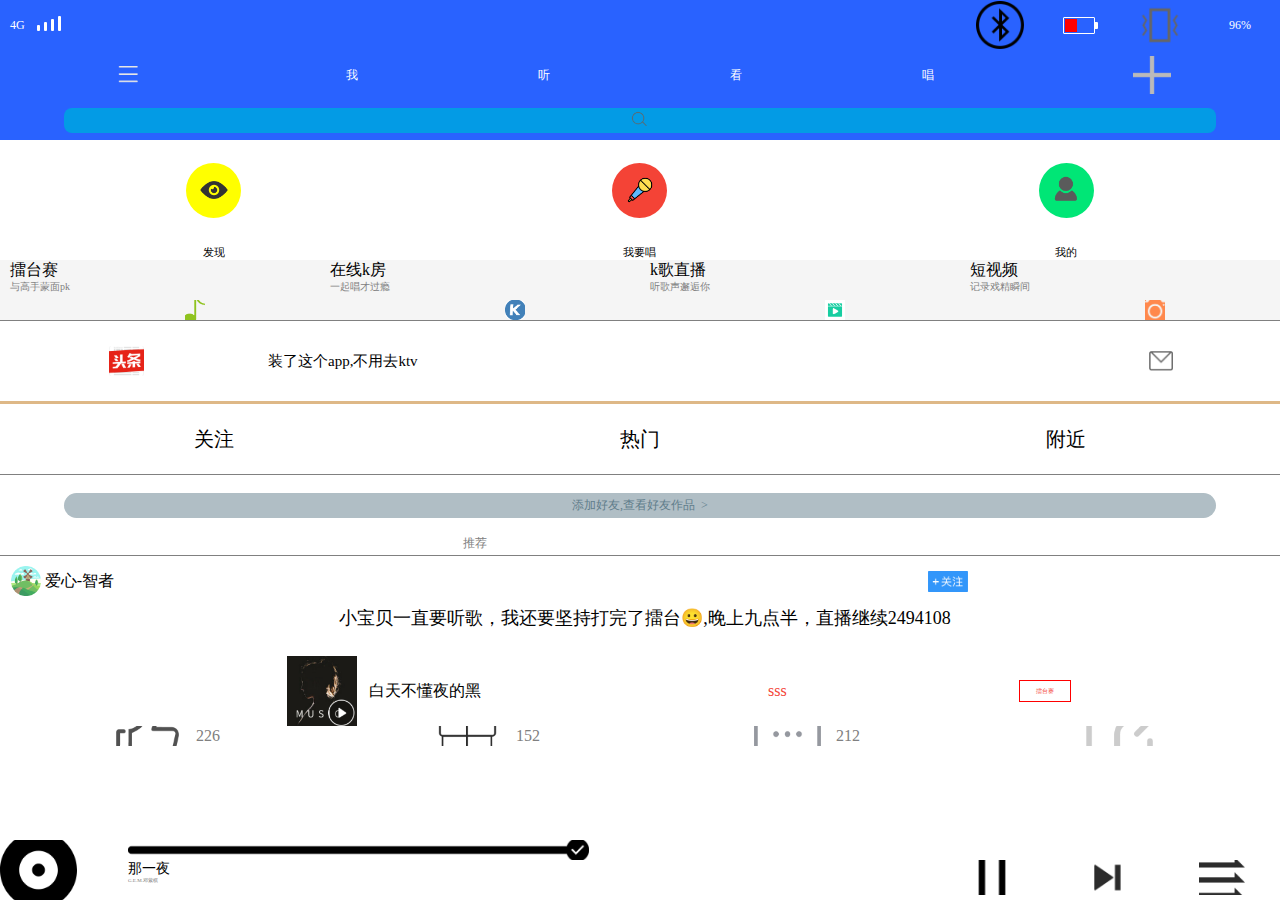
<file: kuwoxinyue/page/chang.html>
<!DOCTYPE html>
<html lang="en">
<head>
    <meta charset="UTF-8">
    <title>Title</title>
    <meta name="viewport" content="width=device-width, initial-scale=1.0, maximum-scale=1.0, user-scalable=0">
    <link href="../css/common.css" rel="stylesheet">
    <link href="../css/container.css" rel="stylesheet">
    <link href="../css/tittle.css" rel="stylesheet">
    <link href="../css/dynamic4.css" rel="stylesheet">
    <link href="../css/sou.css" rel="stylesheet">
    <link href="../css/bo.css" rel="stylesheet">
    <link href="../css/signal.css" rel="stylesheet">

</head>
<body>
<div id="container">
    <div id="signal">
        <div id="signal_left" class="">
            <div id="yi" class="">4G</div>
            <div id="signal_area" class="">
                <div ></div>
                <div ></div>
                <div ></div>
                <div ></div>
            </div>

        </div>
        <div id="signal_center"></div>
        <div id="signal_right" class="">
            <div  id="lan" class=""></div>
            <div id="dian" class="">
                <div id="battery_body">
                    <div id="battery_core"></div>
                </div>
                <div id="battery_header"></div>

            </div>
            <div id="mo" class=""></div>
            <div id="xin" class="">96%</div>

        </div>

    </div>
    <div id="tittle">
        <div id="rank1" class="">
            <div class="tu1"style="background-image: url(../img/auto/cai.png)"></div>
        </div>
        <div id="wo" class=""><a href="index.html"> 我</a></div>
        <div id="ting" class=""><a href="ting.html"> 听</a></div>
        <div id="kan" class=""><a href="kan.html"> 看</a></div>
        <div id="chang" class=""><a href="chang.html"> 唱</a></div>
        <div id="rank6" class="tu4"style="background-image: url(../img/auto/jia.png)">
        </div>
    </div>
    <div id="sou">
        <div id="kong" class="">
            <div id="fang">
                <div class="tu2" style="background-image: url(../img/auto/k.png)"></div>
            </div>

        </div>
    </div>
    <div id="dynamic4">
       <div id="list1" class=" center">
           <div class=" list1_1">
               <div class=" list1_tu list_tu2" style="background-image: url(../img/auto/yan.png)"></div>
           </div>
           <div class=" list1_1  ">
               <div class=" list1_tu1 list_tu2" style="background-image: url(../img/auto/hua.png)"></div>
           </div>
           <div class=" list1_1">
               <div class=" list2_tu1 list_tu2" style="background-image: url(../img/a2/y.png)"></div>
           </div>

       </div>
        <div id="list2" class=" center">
            <div class=" list2_1 zi">发现</div>
            <div class=" list2_1 zi">我要唱</div>
            <div class=" list2_1 zi">我的</div>
        </div>
        <div id="list3" class=" center" style="background-color: #F5F5F5">
            <div class=" list3_1">擂台赛</div>
            <div class=" list3_1">在线k房</div>
            <div class=" list3_1">k歌直播</div>
            <div class=" list3_1">短视频</div>
        </div>
        <div id="list4" class=" center " style="background-color: #F5F5F5">
            <div class=" list4_1 ">与高手蒙面pk</div>
            <div class=" list4_1 ">一起唱才过瘾</div>
            <div class=" list4_1 ">听歌声邂逅你</div>
            <div class=" list4_1 ">记录戏精瞬间</div>
        </div>
        <div id="list5" class="z center" style="background-color: #F5F5F5">
            <div class=" list5_1">
                <div class=" list5_tu" style="background-image: url(../img/a2/yin.png)"></div>
            </div>
            <div class=" list5_1">
                <div class=" list5_tu" style="background-image: url(../img/a2/ku.png)"></div>
            </div>
            <div class=" list5_1">
                <div class=" list5_tu" style="background-image: url(../img/a2/shi.png)"></div>
            </div>
            <div class=" list5_1">
                <div class=" list5_tu" style="background-image: url(../img/a2/z.png)"></div>
            </div>
        </div>
        <div id="list6" class="y center">
           <div class=" list6_1">
               <div class=" list6_tu" style="background-image: url(../img/a2/jin.png)"></div>
           </div>
            <div class=" list6_2 zi3">装了这个app,不用去ktv</div>
            <div class=" list6_3">
                <div class=" list6_3tu" style="background-image: url(../img/a2/jian.png)"></div>
            </div>
        </div>
        <div id="list7" class="z center">
            <div class=" list7_1">关注</div>
            <div class=" list7_1">热门</div>
            <div class=" list7_1">附近</div>
        </div>
        <div id="list8" class=" center">
         <div  class=" list8_1 zi8 " >添加好友,查看好友作品 &nbsp></div>
        </div>
        <div id="list9" class="z center zi9">推荐</div>
        <div id="list10" class=" center">
            <div  class=" list10_1">
                <div  class=" list10_tu" style="background-image: url(../img/a2/xiang.png)" ></div>
            &nbsp爱心-智者</div>
            <div  class=" list10_1"></div>
            <div class=" list10_1">
            <div class=" list10_tu1" style="background-image: url(../img/a2/gaun.png)"></div>
            </div>
        </div>
        <div id="list11" class=" center zi11">小宝贝一直要听歌，我还要坚持打完了擂台😀,晚上九点半，直播继续2494108</div>
        <div id="list12" class=" center">
            <div class=" list12_1" >
                <div class=" list12_tu "style="background-image: url(../img/auto/20190118160140.png)"></div>
            &nbsp &nbsp白天不懂夜的黑</div>
            <div class=" list12_2 " >sss</div>
            <div class=" list12_3 " >
                <div class="border list12_3tu zi12 ">擂台赛</div>
            </div>
        </div>
        <div id="list13" class=" center">
            <div class=" list13_1 zi13">
                <div   class=" list13_tu " style="background-image: url(../img/a2/dian.png)"></div>
            226</div>
            <div class=" list13_1 zi13">
                <div   class=" list13_tu " style="background-image: url(../img/a2/li.png)"></div>
            152</div>
            <div class=" list13_1 zi13">
                <div   class=" list13_tu " style="background-image: url(../img/a2/xi.png)"></div>
            212</div>
            <div class=" list13_1 zi13">
                <div   class=" list13_tu " style="background-image: url(../img/a2/zhuan.png)"></div>
            </div>
        </div>
    </div>
    <div id="bo">
        <div  class=" bo_left ">
            <div class="gun">
                <div class="gun1"style="background-image: url(../img/auto/zhuan.png)"></div>
            </div>
        </div>
        <div class=" bo_right">
            <div class=" bo_top">
                <div class=" jin">
                    <div class=" jin_1"style="background-image: url(../img/auto/jin.png)"></div>
                </div>
            </div>
            <div class=" bo_di">
                <div class="bo_di1">
                    <div class="bo_di1_1">那一夜</div>
                    <div class="bo_di1_2">G.E.M.邓紫棋</div>
                </div>
                <div class="bo_di2 ">
                    <div class="bo_di2_1 ">
                        <div class="bo_di2_2 " style="background-image: url(../img/auto/bo.png)"></div>
                    </div>
                </div>
                <div class="bo_di3">
                    <div class="bo_di2_1 ">
                        <div class="bo_di2_2 " style="background-image: url(../img/auto/xiayi.png)"></div>
                    </div>
                </div>
                <div class="bo_di4 >
                div class="bo_di2_1  ">
                <div class="bo_di2_2 " style="background-image: url(../img/auto/shun1.png)"></div>
            </div>
        </div>
    </div>

</div>

</body>
</html>
</file>
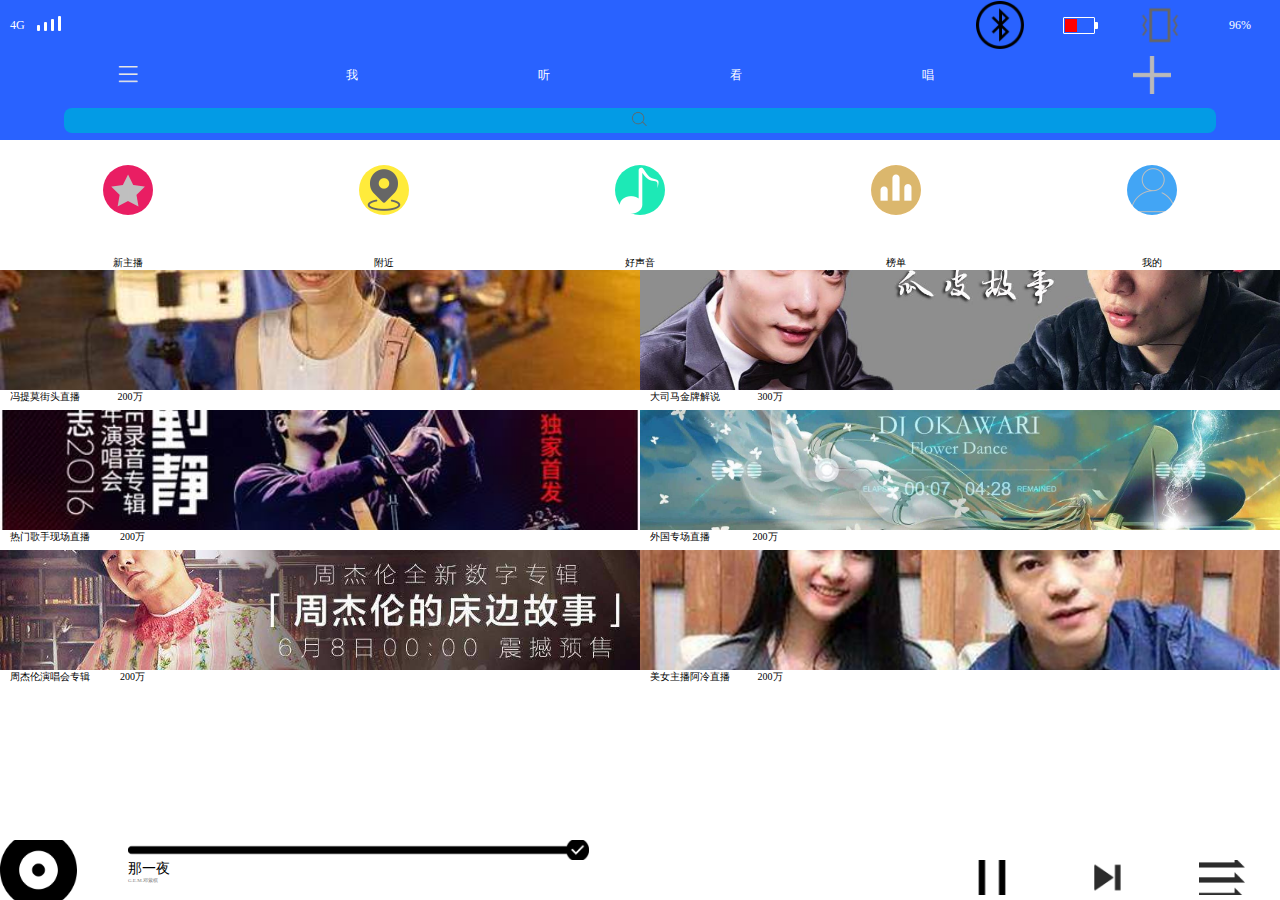
<file: kuwoxinyue/page/kan.html>
<!DOCTYPE html>
<html lang="en">
<head>
    <meta charset="UTF-8">
    <title>Title</title>
    <meta name="viewport" content="width=device-width, initial-scale=1.0, maximum-scale=1.0, user-scalable=0">
    <link href="../css/common.css" rel="stylesheet">
    <link href="../css/container.css" rel="stylesheet">
    <link href="../css/tittle.css" rel="stylesheet">
    <link href="../css/dynamic3.css" rel="stylesheet">
    <link href="../css/sou.css" rel="stylesheet">
    <link href="../css/bo.css" rel="stylesheet">
    <link href="../css/signal.css" rel="stylesheet">

</head>
<body>
<div id="container">
    <div id="signal">
        <div id="signal_left" class="">
            <div id="yi" class="">4G</div>
            <div id="signal_area" class="">
                <div ></div>
                <div ></div>
                <div ></div>
                <div ></div>
            </div>

        </div>
        <div id="signal_center"></div>
        <div id="signal_right" class="">
            <div  id="lan" class=""></div>
            <div id="dian" class="">
                <div id="battery_body">
                    <div id="battery_core"></div>
                </div>
                <div id="battery_header"></div>

            </div>
            <div id="mo" class=""></div>
            <div id="xin" class="">96%</div>

        </div>

    </div>
    <div id="tittle">
        <div id="rank1" class="">
            <div class="tu1"style="background-image: url(../img/auto/cai.png)"></div>
        </div>
        <div id="wo" class=""><a href="index.html"> 我</a></div>
        <div id="ting" class=""><a href="ting.html"> 听</a></div>
        <div id="kan" class=""><a href="kan.html"> 看</a></div>
        <div id="chang" class=""><a href="chang.html"> 唱</a></div>
        <div id="rank6" class="tu4"style="background-image: url(../img/auto/jia.png)">
        </div>
    </div>
    <div id="sou">
        <div id="kong" class="">
            <div id="fang">
                <div class="tu2" style="background-image: url(../img/auto/k.png)"></div>
            </div>

        </div>
    </div>
    <div id="dynamic3">
        <div  id="list1" class=" center">
            <div class=" list1_1 ">
                <div class=" list1_2  list1_3 "  style="background-image: url(../img/auto/xingxing.png)"></div>
            </div>
            <div class=" list1_1   ">
                <div class=" list1_4  list1_3 " style="background-image: url(../img/auto/fujin.png)"></div>
            </div>
            <div class=" list1_1">
                <div class=" list1_5  list1_3 " style="background-image: url(../img/auto/yifu1.png)"></div>
            </div>
            <div class=" list1_1 ">
                <div class=" list1_6  list1_3 " style="background-image: url(../img/auto/bang.png)"></div>
            </div>
            <div class=" list1_1 ">
                <div class=" list1_7  list1_3 " style="background-image: url(../img/auto/wode.png)"></div>
            </div>
        </div>
        <div  id="list2" class=" center">
            <div class=" list2_1 zi">新主播</div>
            <div class=" list2_1 zi">附近</div>
            <div class=" list2_1 zi">好声音</div>
            <div class="r list2_1 zi">榜单</div>
            <div class=" list2_1 zi">我的</div>
        </div>
        <div  id="list3" class=" center">
            <div class="list3_1  "  style="background-image: url(../img/auto/16.jpg)"></div>
            <div class="list3_1 " style="background-image: url(../img/auto/18.jpg)" ></div>
        </div>
        <div  id="list4" class="  center ">
            <div class=" list4_4  ">冯提莫街头直播&nbsp&nbsp&nbsp&nbsp&nbsp&nbsp&nbsp&nbsp&nbsp&nbsp&nbsp&nbsp&nbsp&nbsp&nbsp200万</div>
            <div class=" list4_4 ">大司马金牌解说&nbsp&nbsp&nbsp&nbsp&nbsp&nbsp&nbsp&nbsp&nbsp&nbsp&nbsp&nbsp&nbsp&nbsp&nbsp300万</div>
        </div>
        <div  id="list5" class="  center">
            <div class=" list3_1  "  style="background-image: url(../img/auto/13.jpg)"></div>
            <div class="list3_1 " style="background-image: url(../img/auto/12.jpg)" ></div>
        </div>
        <div  id="list6" class="  center">
            <div class="list4_4  ">热门歌手现场直播&nbsp&nbsp&nbsp&nbsp&nbsp&nbsp&nbsp&nbsp&nbsp&nbsp&nbsp&nbsp200万</div>
            <div class="list4_4  ">外国专场直播&nbsp&nbsp&nbsp&nbsp&nbsp&nbsp&nbsp&nbsp&nbsp&nbsp&nbsp&nbsp&nbsp&nbsp&nbsp&nbsp&nbsp200万</div>
        </div>
        <div  id="list7" class="  center">
            <div class=" list3_1 "  style="background-image: url(../img/auto/17.jpg)"></div>
            <div class=" list3_1" style="background-image: url(../img/auto/15.jpg)" ></div></div>
        <div  id="list8" class="  center">
            <div class=" list4_4 ">周杰伦演唱会专辑&nbsp&nbsp&nbsp&nbsp&nbsp&nbsp&nbsp&nbsp&nbsp&nbsp&nbsp&nbsp200万</div>
            <div class=" list4_4 ">美女主播阿冷直播&nbsp&nbsp&nbsp&nbsp&nbsp&nbsp&nbsp&nbsp&nbsp&nbsp&nbsp200万</div>
        </div>
    </div>
    <div id="bo">
        <div  class=" bo_left ">
            <div class="gun">
                <div class="gun1"style="background-image: url(../img/auto/zhuan.png)"></div>
            </div>
        </div>
        <div class=" bo_right">
            <div class=" bo_top">
                <div class=" jin">
                    <div class=" jin_1"style="background-image: url(../img/auto/jin.png)"></div>
                </div>
            </div>
            <div class=" bo_di">
                <div class="bo_di1">
                    <div class="bo_di1_1">那一夜</div>
                    <div class="bo_di1_2">G.E.M.邓紫棋</div>
                </div>
                <div class="bo_di2 ">
                    <div class="bo_di2_1 ">
                        <div class="bo_di2_2 " style="background-image: url(../img/auto/bo.png)"></div>
                    </div>
                </div>
                <div class="bo_di3">
                    <div class="bo_di2_1 ">
                        <div class="bo_di2_2 " style="background-image: url(../img/auto/xiayi.png)"></div>
                    </div>
                </div>
                <div class="bo_di4 >
                div class="bo_di2_1  ">
                <div class="bo_di2_2 " style="background-image: url(../img/auto/shun1.png)"></div>
            </div>
        </div>
    </div>

</div>

</body>
</html>
</file>
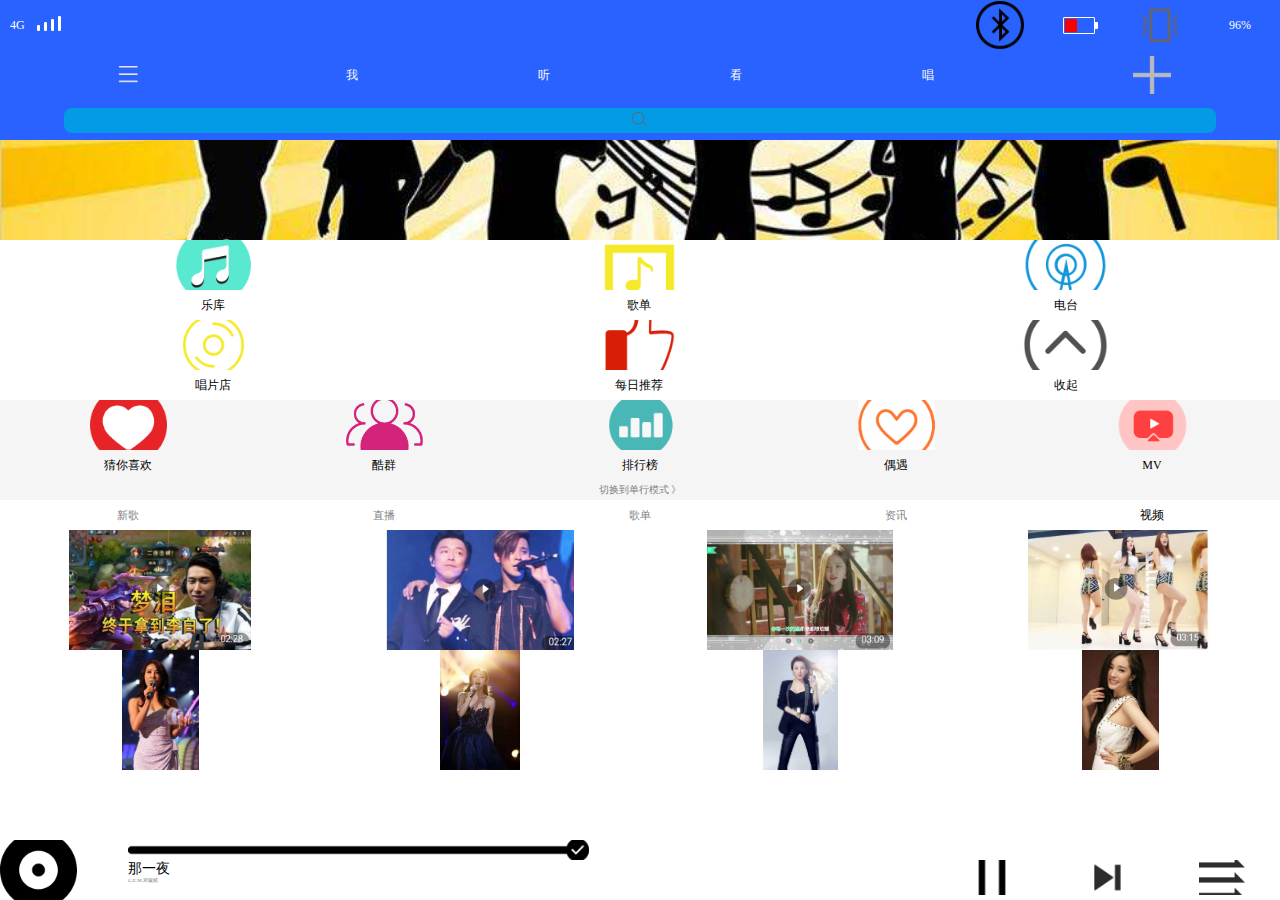
<file: kuwoxinyue/page/ting.html>
<!DOCTYPE html>
<html lang="en">
<head>
    <meta charset="UTF-8">
    <title>Title</title>
    <meta name="viewport" content="width=device-width, initial-scale=1.0, maximum-scale=1.0, user-scalable=0">
    <link href="../css/common.css" rel="stylesheet">
    <link href="../css/container.css" rel="stylesheet">
    <link href="../css/tittle.css" rel="stylesheet">
    <link href="../css/dynamic1.css" rel="stylesheet">
    <link href="../css/sou.css" rel="stylesheet">
    <link href="../css/bo.css" rel="stylesheet">
    <link href="../css/signal.css" rel="stylesheet">

</head>
<body>
<div id="container">
    <div id="signal">
        <div id="signal_left" class="">
            <div id="yi" class="">4G</div>
            <div id="signal_area" class="">
                <div ></div>
                <div ></div>
                <div ></div>
                <div ></div>
            </div>

        </div>
        <div id="signal_center"></div>
        <div id="signal_right" class="">
            <div  id="lan" class=""></div>
            <div id="dian" class="">
                <div id="battery_body">
                    <div id="battery_core"></div>
                </div>
                <div id="battery_header"></div>

            </div>
            <div id="mo" class=""></div>
            <div id="xin" class="">96%</div>

        </div>

    </div>
    <div id="tittle">
        <div id="rank1" class="">
            <div class="tu1"style="background-image: url(../img/auto/cai.png)"></div>
        </div>
        <div id="wo" class=""><a href="index.html"> 我</a></div>
        <div id="ting" class=""><a href="ting.html"> 听</a></div>
        <div id="kan" class=""><a href="kan.html"> 看</a></div>
        <div id="chang" class=""><a href="chang.html"> 唱</a></div>
        <div id="rank6" class="tu4"style="background-image: url(../img/auto/jia.png)">
        </div>
    </div>
    <div id="sou">
        <div id="kong" class="">
            <div id="fang">
                <div class="tu2" style="background-image: url(../img/auto/k.png)"></div>
            </div>

        </div>
    </div>
    <div id="dynamic1">
          <div id="list1" class=" center" >
              <div id="list1_1" class="">
                  <div id="ling" class="list1_2 " style="background-image: url(../img/a2/1.jpg)"></div>
              </div>
          </div>
        <div id="list2" class=" center" >
            <div class="list2_shang ">
                <div class="list2_left ">
                    <div class="list2_left1 ">
                        <div class=" list2_left2" style="background-image: url(../img/auto/yue.png)"></div>
                    </div>
                </div>
                <div class="list2_left ">
                    <div class="list2_left1 ">
                        <div class="list2_left2" style="background-image: url(../img/auto/ge.png)"></div>
                    </div>
                </div>
                <div class="list2_left ">
                    <div class="list2_left1">
                        <div class=" list2_left2" style="background-image: url(../img/auto/dian.png)"></div>
                    </div>
                </div>
            </div>
            <div class="list2_xia ">
                <div class="list2_xia1  ziti">乐库</div>
                <div class="list2_xia1  ziti">歌单</div>
                <div class="list2_xia1 ziti">电台</div>
            </div>
        </div>
        <div id="list2" class=" center" >
            <div class="list2_shang ">
                <div class="list2_left ">
                    <div class="list2_left1">
                        <div class=" list2_left2" style="background-image: url(../img/auto/chang.png)"></div>
                    </div>
                </div>
                <div class="list2_left">
                    <div class="list2_left1">
                        <div class=" list2_left2" style="background-image: url(../img/auto/mei.png)"></div>
                    </div>
                </div>
                <div class="list2_left ">
                    <div class="list2_left1 ">
                        <div class=" list2_left2" style="background-image: url(../img/auto/shou1.png)"></div>
                    </div>
                </div>
            </div>
            <div class="list2_xia">
                <div class="list2_xia1 r ziti">唱片店</div>
                <div class="list2_xia1  ziti">每日推荐</div>
                <div class="list2_xia1  ziti">收起</div>
            </div>
        </div>
        <div id="list4" class="center "style="background-color: #F5F5F5" >
            <div class=" cen1">
                <div class=" cen1_1">
                    <div class=" cen1_2">
                        <div class=" cen1_3" style="background-image: url(../img/auto/caini.png)"></div>
                    </div>
                </div>
                <div class=" cen1_1">
                    <div class=" cen1_2">
                        <div class=" cen1_3" style="background-image: url(../img/auto/ku.png)"></div>
                    </div>
                </div>
                <div class=" cen1_1">
                    <div class=" cen1_2">
                        <div class=" cen1_3" style="background-image: url(../img/auto/pai.png)"></div>
                    </div>
                </div>
                <div class=" cen1_1">
                    <div class=" cen1_2">
                        <div class=" cen1_3" style="background-image: url(../img/auto/ou.png)"></div>
                    </div>
                </div>
                <div class=" cen1_1">
                    <div class=" cen1_2">
                        <div class=" cen1_3" style="background-image: url(../img/auto/mv.png)"></div>
                    </div>
                </div>
            </div>
            <div class=" cen2">
                <div class="cen2_1 ziti">猜你喜欢</div>
                <div class="cen2_1 ziti">酷群</div>
                <div class=" cen2_1 ziti">排行榜</div>
                <div class=" cen2_1 ziti">偶遇</div>
                <div class=" cen2_1 ziti">MV</div>
            </div>
            <div class=" cen3 ziti1">切换到单行模式&nbsp》</div>

        </div>
        <div id="list5" class=" center  " >
            <div class="list5_1  ziti2">新歌</div>
            <div class="list5_1 ziti2">直播</div>
            <div class="list5_1 ziti2">歌单</div>
            <div class="list5_1 ziti2">资讯</div>
            <div class="list5_1  ">视频</div>
        </div>
        <div id="list6" class="center  " >
            <div class=" list6_1">
                <div class=" list6_2">
                    <div class=" list6_3" style="background-image: url(../img/auto/20190117164107.jpg)"></div>
                </div>
            </div>
            <div class=" list6_1">
                <div class=" list6_2">
                    <div class=" list6_3" style="background-image: url(../img/auto/20190117170455.jpg)"></div>
                </div>
            </div>
            <div class=" list6_1">
                <div class=" list6_2">
                    <div class=" list6_3" style="background-image: url(../img/auto/20190117171312.jpg)"></div>
                </div>
            </div>
            <div class=" list6_1">
                <div class=" list6_2">
                    <div class=" list6_3" style="background-image: url(../img/auto/20190117170509.jpg)"></div>
                </div>
            </div>
        </div>
        <div id="list7" class="center  " >
            <div class=" list6_1">
                <div class=" list6_2">
                    <div class=" list6_3" style="background-image: url(../img/a2/cai.jpg)"></div>
                </div>
            </div>
            <div class=" list6_1">
                <div class=" list6_2">
                    <div class=" list6_3" style="background-image: url(../img/a2/liang.jpg)"></div>
                </div>
            </div>
            <div class=" list6_1">
                <div class=" list6_2">
                    <div class=" list6_3" style="background-image: url(../img/a2/xuan.jpg)"></div>
                </div>
            </div>
            <div class=" list6_1">
                <div class=" list6_2">
                    <div class=" list6_3" style="background-image: url(../img/a2/yang.jpg)"></div>
                </div>
            </div>
        </div>

            </div>
    <div id="bo">
        <div  class=" bo_left ">
            <div class="gun">
                <div class="gun1"style="background-image: url(../img/auto/zhuan.png)"></div>
            </div>
        </div>
            <div class=" bo_right">
                <div class=" bo_top">
                    <div class=" jin">
                        <div class=" jin_1"style="background-image: url(../img/auto/jin.png)"></div>
                    </div>
                </div>
                <div class=" bo_di">
                    <div class="bo_di1">
                        <div class="bo_di1_1">那一夜</div>
                        <div class="bo_di1_2">G.E.M.邓紫棋</div>
                    </div>
                    <div class="bo_di2 ">
                        <div class="bo_di2_1 ">
                            <div class="bo_di2_2 " style="background-image: url(../img/auto/bo.png)"></div>
                        </div>
                    </div>
                    <div class="bo_di3">
                        <div class="bo_di2_1 ">
                            <div class="bo_di2_2 " style="background-image: url(../img/auto/xiayi.png)"></div>
                        </div>
                    </div>
                    <div class="bo_di4 >
                div class="bo_di2_1  ">
                    <div class="bo_di2_2 " style="background-image: url(../img/auto/shun1.png)"></div>
                </div>
            </div>
        </div>

    </div>

</body>
</html>
<script src="../js/jquery/jquery.js"></script>


<script>
    let ting = 2;

    let task;

    function loadImg() {
        if (ting === 5) ting = 1;
        $("#ling").css("background-image", "url(../img/a2/" + ting + ".jpg)");
        ting++;
    }

    $(function(){ //当页面加载时

        task = setInterval("loadImg()" , 1000); //启动定时器

        $("#ling").mouseover(function(){ //鼠标经过
            window.clearInterval(task);
        });

        $("#ling").mouseout(function(){ //鼠标移出
            task = setInterval("loadImg()", 1000);
        })

    })

</script>
</file>
<file: kuwoxinyue/css/common.css>
*{
    margin: 0;
    padding: 0;
    font-family: 微软雅黑;
}
a{
    color:white;
    text-decoration: none;
}
.border{
    border: red 1px solid;
}
.z{
    border-bottom: grey 1px solid;
}
.y{
    border-bottom: burlywood 3px solid;
}
.xy{ display: flex;
    flex-flow: row

}
.tu{
    height: 20px;
    width: 20px;
    background-repeat: no-repeat;
    background-position: center;
    background-size:75%;

}
.tu2{
    height: 20px;
    width: 20px;
    background-repeat: no-repeat;
    background-position: center;
    background-size:140%;
}
.tu1{
    height: 40px;
    width: 40px;
    background-repeat: no-repeat;
    background-position: center;
    background-size:50%;

}
.tu4 {
    height: 40px;
    width: 40px;
    background-repeat: no-repeat;
    background-position: center;
    background-size: 15%;
}
.tu3 {
    height: 60px;
    width: 60px;
    background-repeat: no-repeat;
    background-position: center;
    background-size: 80%;
}
.center{
    display: flex;
    justify-content: center;
    align-content: center;
}
.auto{
    height: 30px;
    display: flex;
    justify-content: flex-end;
    align-items: center;
    justify-content: center;

}
.ben{
    display: flex;
    flex-flow: column;
    width: 25%;
}
.wei{
    height: 20px;
    width: 20px;
    display: flex;
    align-items: center;
    justify-content: center;
}
.zi{
    display: flex;

    align-items: center;
    justify-content: center;

}
.tu5{
    height: 50px;
    width: 50px;
    background-repeat: no-repeat;
    background-position: center;
    background-size:70%;
}
.zhi{
    flex: 1;

}
.zhi1{
   width: 80%;
}
.zhi2{
    flex: 1;
    display: flex;
    align-items: center;
    justify-content: center;
}
.zi1{
    display: flex;
    align-items: center;
    flex-flow: row-reverse;

}
.hu{
    height: 40px;
    display: flex;
    align-items: center;
    justify-content: center;
}
.list4_1{
    height: 40px;
    display: flex;
    flex: 1;

}
.list4_2{
    height: 40px;
     display: flex;
   flex: 1;

 }
 .zi3{
     display: flex;
     align-items: center;
    flex-flow: row;
     margin-left: 15px;

 }
 #top{
     height: 40px;
     display: flex;
     flex: 1;
 }
 #di{
     height: 40px;
     display: flex;
    flex-flow: row;

 }
 .zuo{
     display: flex;
     flex-flow: row;
 }
 .left{
     height: 39px;
     display: flex;
     flex: 1;
     display: flex;
     align-items: center;
     flex-flow: row;
     margin-left: 10px;
     font-size: 10px;
 }
 .center2{
     height: 39px;
     display: flex;
     flex: 1;
     justify-content: space-between;
     flex-flow: column;

 }

 .right{
     height: 39px;
     display: flex;
     flex: 1;
 }
 .tu6 {
     height: 39px;
     width: 39px;
     background-repeat: no-repeat;
     background-position:center;
     background-size: 40%;
 }

.p{
    height: 39px;
    width: 39px;
    display:flex ;
}
.q{
    height: 39px;
    width: 39px;
    display: flex;

}
.s{
    height: 39px;
    width: 39px;
    display: flex;

}
.tu7 {
    height: 39px;
    width: 39px;
    background-repeat: no-repeat;
    background-position: right;
    background-size: 60%;
}
.heng{
    display: flex;
    flex-flow: column;

}
.shang{
    height: 20px;
    width: 10px;
   flex: 1;



}
.xia{
    width: 20px;

    flex: 1;


}
.left1{
    height: 40px;
    width: 320px;
    display: flex;
    flex-flow: row;
    align-content: space-between;
}
.right1 {
    height: 40px;
    width: 250px;
    display: flow;
    flex: 1;


}
.left1_1{
    height: 40px;
    width: 50px;
}
.tu8{
    height: 39px;
    width: 39px;
    background-repeat: no-repeat;
    background-position: right;
    background-size: 100%;
}
.left1_2{
    height: 40px;
    width: 270px;
    display: flex;
    flex-flow: column;
}
.left1_3{
    height: 20px;
    width: 270px;
    font-size: 12px;
}
.left1_4{
    height: 20px;
    width: 270px;
    font-size: 12px;
}
.dian{
   display: flex;
   flex-flow: row-reverse;

}
.left5{
    height: 70px;
    width: 800px;

}
.left6{
    height: 70px;
    width: 600px;
}
.da{
    height: 70px;
    display: flex;
    flex-flow: row;
}
.left5_1{
    height: 70px;
    width: 40px;
}
.left5_2{
    height: 70px;
    width: 800px;
    display: flex;
    flex-flow: column;
}
.tu9{
    height: 70px;
    width: 60px;
    background-repeat: no-repeat;
    background-position: left;
    background-size: 60%;
}
.pa{
    height: 70px;
    display: flex;
    flex-flow: column;
    align-content: space-around;
}
.left5_3{
    height: 35px;
    width: 200px;
    font-size: 12px;
    display: flex;
    align-items: center;

}
.left5_4{
    height: 35px;
    width: 200px;
    font-size: 12px;
    display: flex;
    align-items: center;



}
.dian1{
    display: flex;
    align-items: center;
    justify-items: center;
}
</file>
<file: kuwoxinyue/css/container.css>
#container{
    position: fixed;
    height: 100%;
    width: 100%;
    display: flex;
    flex-flow: column;
    justify-content: space-between;


}
::-webkit-scrollbar{
    display: none;
}
.container-start {
    left : 0%;
}
.container-end {
    left: 80%;
}
</file>
<file: kuwoxinyue/css/tittle.css>
#tittle{
    background-color:#2962FF;
    height: 50px;
    display: flex;
    flex-flow: row;
    justify-content: space-between;
    color: white;
    font-size: 12px;

}
#rank1{
    height: 50px;
    width: 20%;
    display: flex;
    align-items: center;
    justify-content: center;



}
#wo{
    height: 50px;
    width: 15%;
    display: flex;
    justify-content: flex-end;
    align-items: center;
    justify-content: center;
}
#ting{
    height: 50px;
    width: 15%;
    display: flex;
    justify-content: flex-end;
    align-items: center;
    justify-content: center;
}
#kan{
    height: 50px;
    width: 15%;
    display: flex;
    justify-content: flex-end;
    align-items: center;
    justify-content: center;
}
#chang{
    height: 50px;
    width: 15%;
    display: flex;
    justify-content: flex-end;
    align-items: center;
    justify-content: center;
}
#rank6{
    height: 50px;
    width: 20%;
    display: flex;
    align-items: center;
    justify-content: center;

}
/*抽屉*/
#main-left {
    position: fixed;
    display: flex;
    height: 100%;
    width: 80%;
    transition: all .5s;
    flex-flow: column;
}

.main-left-start {
    right: 100%;
}
.main-left-end {
    right : 20%;
}
</file>
<file: kuwoxinyue/css/dynamic4.css>
#dynamic4{
    background-color: white;
    flex: 1;
    overflow: scroll;
}
#list1{
    height: 100px;
    width: 100%;
    display: flex;
    flex-flow: row;

}
.list1_1{
    height: 100px;
    width: 33.3%;
    display: flex;
    align-items: center;
    justify-content: center;

}
.list1_tu{
    height: 55px;
    width: 55px;
    border-radius: 50%;
    background-color: yellow;

}
.list1_tu1{
    height: 55px;
    width: 55px;
    border-radius: 50%;
    background-color:#f44336;

}
.list2_tu1{
    height: 55px;
    width: 55px;
    border-radius: 50%;
    background-color:#00E676;

}



.list_tu2{
    background-repeat: no-repeat;
    background-position: center;
    background-size: 50%;
}
#list2{
   height: 20px;
   width: 100%;
    display: flex;
    flex-flow: row;
}
.list2_1{
    height:20px ;
    width: 33.3%;
}
.zi{
    display: flex;
    align-items: end;
    justify-content: center;
    font-size: 11px;
}
#list3{
    height: 20px;
    width: 100%;
    display: flex;
    flex-flow: row;
}
.list3_1{
    height: 20px;
    width: 25%;
    text-align: left;
    padding-left: 10px;

}
#list4{
     height: 20px;
    width: 100%;
    display: flex;
    flex-flow: row;
}
.list4_1{
    height: 20px;
    width: 25%;
    text-align: left;
    padding-left: 10px;
    font-size: 10px;
    color: grey;
}
#list5{
     height: 20px;
    display: flex;
    flex-flow: row;
}
.list5_1{
    height: 20px;
    width:25% ;
    display: flex;
    justify-content: center;
    align-items: center;
}
.list5_tu{
    height: 20px;
    width: 20px;
    background-repeat: no-repeat;
    background-position: center;
    background-size: 150%;
    margin-left: 70px;
}
#list6{
     height: 80px;
     width: 100%;
    display: flex;
    flex-flow: row;
}
.list6_1{
    height:80px ;
    width: 20%;
    display: flex;
    justify-content: center;
    align-items: center;
}
.list6_tu{
    height: 30px;
    width: 50px;
    background-repeat: no-repeat;
    background-position: center;
    background-size: 70%;
}
.list6_2{
    height:80px ;
    width: 60%;
}
.zi3{
    display: flex;
    align-items: center;
    justify-content:left;
    font-size: 15px;
}
.list6_3{
    height:80px ;
    width: 20%;
    display: flex;
    justify-content: center;
    align-items: center;
}

.list6_3tu{
    height:20px ;
    width: 40px;
    background-repeat: no-repeat;
    background-position: center;
    background-size: 60%;
    margin-left: 15px;
}
#list7{
     height: 70px;
    width: 100%;
    display: flex;
    flex-flow: row;
}
.list7_1{
    height: 70px;
    width: 33.3%;
    display: flex;
    justify-content: center;
    align-items: center;
    font-size: 20px;
}
#list8{
    height: 60px;
    display: flex;
    justify-content: center;
    align-items: center;

}
.list8_1{
    height: 25px;
    width: 90%;
    border-radius: 20px ;
    background-color: #B0BEC5
}
.zi8{
    font-size: 12px;
    display: flex;
    align-items: center;
    justify-content: center;
    color: #607D8B;
}
#list9{
    height: 20px;

}
.zi9{
    color: grey;
    font-size: 12px;
  padding-right: 330px;
}
#list10{
    height: 50px;
    width: 100%;
    display: flex;
    flex-flow: row;
}
.list10_1{
    height: 50px;
    width: 33.3%;
    display: flex;
    align-items: center;
    justify-content: left;
}
.list10_tu{
    height: 30px;
    width: 30px;
    background-position: right;
    background-repeat: no-repeat;
    background-size: 100%;
    margin-left: 10px;

}
.list10_tu1{
    height: 30px;
    width: 40px;
    background-position:center;
    background-repeat: no-repeat;
    background-size: 100%;
    margin-left: 75px;

}
#list11{
    height: 50px

}.zi11{
    display: flex;
    font-size: 18px;
    text-align: left;
   margin-left: 10px;
 }
#list12{
    height: 70px;
    width: 100%;
    display: flex;
    flex-flow: row;

}
.list12_1{
    height:70px ;
    width: 60%;
    display: flex;
    align-items: center;
    justify-content: center;
}
.list12_2{
    height: 70px;
    width: 8%;
    background-size: 14px;
    display: flex;
    justify-content: left;
    align-items: center;
    color: #f44336;
}
.list12_3{
    height: 70px;
    width: 32%;
    display: flex;
    justify-content: center;
    align-items: center;
}
.list12_3tu{
    height: 20px;
    width: 50px;
    background-repeat: no-repeat;
    background-size: 10%;
    font-size: 10%;
    margin-right: 60px;
    display: flex;
    align-items: center;


}
.zi12{
    color: #f44336;
    display: flex;
    justify-content: center;
    align-items: center;
}
.list12_tu{
    height: 70px;
    width: 70px;
    background-position:center;
    background-repeat: no-repeat;
    background-size: 100%;

}

#list13{
    height: 20px;
    width: 100%;
    display: flex;
    flex-flow: row;
}
.list13_1{
    height:20px ;
    width: 25%;
    display: flex;
    align-items: center;
    justify-content: center;
    background-size: 8px;
}
.list13_tu{
    height: 20px;
    width: 30%;
    background-repeat: no-repeat;
    background-position: center;
    background-size: 70%;
    color: grey;
}
.zi13{
    background-size: 8px;
    color: grey;
}
</file>
<file: kuwoxinyue/css/sou.css>
#sou{
    height: 40px;
    background-color:#2962FF;
    display: flex;
    flex-flow: row;
    align-items: center;
    justify-content: center;

}
#kong{
    height: 25px;
    width: 90%;
    border-radius: 8px;
    background-color: #039BE5;

}
#fang{
    height: 25px;
    display: flex;
    align-items: center;
    justify-content: center;


}
</file>
<file: kuwoxinyue/css/bo.css>
#bo{
    height: 60px;
    background-color:white;
    display: flex;
    flex-flow: row;
}

.bo_left{
    height: 60px;
    width: 10%;

}
.bo_right{
    height: 60px;
    width: 90%;
    display: flex;
    flex-flow: column;

}
.gun{
    height: 60px;
    width: 100%;
    display: flex;

}
.gun1{
    height: 60px;
    width: 100%;
    background-repeat: no-repeat;
    background-position:left;
    background-size: 60%;
}
.bo_top{
    height: 20px;
    width: 100%;
    display: flex;
}
.bo_di{
    height: 40px;
    width: 100%;
    display: flex;
    flex-flow: row;
}
.jin{
    height: 20px;
    width: 100%;

}
.jin_1{
    height: 20px;
    width: 100%;
    background-repeat: no-repeat;
    background-position:left;
    background-size: 40%;
}

.bo_di1{
    height: 35px;
    width: 70%;
    display: flex;
    flex-flow: column;

}
.bo_di2{
    height: 35px;
    width: 10%;

}
.bo_di3{
    height: 35px;
    width: 10%;
}
.bo_di4{
    height: 35px;
    width: 10%;
}
.bo_di1_1{
    height: 17px;
    width: 100%;
    font-size: 14px;
}
.bo_di1_2{
    height: 17px;
    width: 100%;
    font-size: 5px;
    color: grey;
}
.bo_di2_1{
    height:35px ;
    width: 100%;
}
.bo_di2_2{
    height: 35px ;
    width: 100%;
    background-repeat: no-repeat;
    background-position:center;
    background-size: 40%;
}
</file>
<file: kuwoxinyue/css/signal.css>
#signal{
    height: 50px;
    background-color:#2962FF;
    display: flex;
    flex-flow: row;
    justify-content: space-between;
    color: white;
    font-size: 12px;


}
#signal_left{
   flex: 1;
    height: 50px;
    display: flex;
    flex-flow: row;
    align-items: center;
}
#signal_center{
    height: 50px;
    width: 50%;
}

#signal_right {
    flex: 1;
    height: 50px;
    display: flex;
}

#signal_area{
    width: 40px;
    height: 15px;
    display: flex;
    align-items: flex-end;
}
#signal_area div{
    width: 3px;
    background-color: white;
    margin :2px;
    border-radius: 1px;

}
#signal_area div:nth-child(1){
    height: 6px;
}
#signal_area div:nth-child(2){
    height: 9px;
}
#signal_area div:nth-child(3){
    height: 12px;
}
#signal_area div:nth-child(4){
    height: 15px;
}
#yi{
    margin: 10px;
}
#lan{
    height: 50px;
    display: flex;
    flex-flow: row;
    align-items: center;
    flex: 1;
    width: 25%;
    background-image: url(../img/auto/lan.png) ;
    background-repeat: no-repeat;
    background-position: center;
    background-size:60%;
}
#dian{
    height: 50px;
    width: 25%;
    display: flex;
    justify-content: flex-end;
    align-items: center;
    justify-content: center;
}


#mo {
    height: 50px;
    width: 25%;
    display: flex;
    background-image: url(../img/auto/z.png);
    background-repeat: no-repeat;
    background-position: center;
    background-size:60%;



}
#xin{
    height: 50px;
    flex: 1;
    width: 25%;
    display: flex;
    justify-content: flex-end;
    align-items: center;
    justify-content: center;
}
#battery_body {
    height: 15px;
    width: 30px;
    border: white 1px solid;
    border-radius: 1px;
}

#battery_header {
    height: 7px;
    width: 3px;
    background-color: white;

    border-radius: 0 1px 1px 0;
}

#battery_core {
    height: 13px;
    width: 12px;
    background-color: red;
    margin: 1px;

    animation: charge 5s linear infinite;
}


@keyframes charge {
    0% {
        background-color: red;
        width: 1px;
    }

    20% {
        background-color: yellow;
        width: 7px;
    }

    80% {
        background-color: green;
        width : 17px;
    }
    100% {
        background-color: green;
        width : 20px;
    }
}
</file>
<file: kuwoxinyue/css/dynamic3.css>
#dynamic3{
    background-color: white;
    flex: 1;
    overflow: scroll;
}
#list1{
    height: 100px;
    width: 100%;
    display: flex;
    flex-flow: row;
}
.list1_1{
    height: 100px;
    width: 20%;
    display: flex;
    align-items: center;
    justify-content: center;
}
.list1_2{
    height: 50px;
    width: 50px;
    border-radius: 50%;
    background-color: #E91E63

}
.list1_4{
     height: 50px;
     width: 50px;
     border-radius: 50%;
     background-color: #FFEB3B
 }
.list1_5{
    height: 50px;
    width: 50px;
    border-radius: 50%;
    background-color: #1DE9B6
}
.list1_6{
    height: 50px;
    width: 50px;
    border-radius: 50%;
    background-color: #FFB74D
}
.list1_7{
    height: 50px;
    width: 50px;
    border-radius: 50%;
    background-color: #42A5F5
}

.list1_3{
   background-repeat: no-repeat;
    background-position: center;
    background-size: cover;
}
#list2{
    height: 30px;
    width: 100%;
    display: flex;
    flex-flow: row;
}
.list2_1{
    height: 30px;
    width: 20%;
}
#list3{
    height: 120px;
    width: 100%;
    display: flex;
    flex-flow: row;
}
.list3_1{
    height: 120px;
    width: 50%;
    background-repeat: no-repeat;
    background-position: center;
    background-size: cover;
}
.list3_2{

}
#list4{
    height: 20px;
    width: 100%;
    display: flex;
    flex-flow: row;
}
.list4_4{
    height: 20px;
    width: 50%;
    text-align: left;
    font-size: 10px;
    padding-left: 10px;

}

#list5{
    height: 120px;
    width: 100%;
    display: flex;
    flex-flow: row;
}
#list6{
    height: 20px;
    width: 100%;
}
#list7{
    height: 120px;
    width: 100%;
    display: flex;
    flex-flow: row;
}
#list8{
    height: 20px;
    width: 100%;
}
.zi{
    display: flex;
    align-items: end;
    justify-content: center;
    font-size: 10px;
}
</file>
<file: kuwoxinyue/css/dynamic1.css>
#dynamic1{
    background-color: white;
    flex: 1;
    overflow: scroll;
}
#list1{
    height: 100px;


}
#list1_1{
    height: 100px;
    width: 100%;
    display: flex;
    align-items: center;
    justify-content: center;

}
.list1_2{
    height: 100px;
    width: 100%;
    background-repeat: no-repeat;
    background-position: center;
    background-size: cover;

}
#list2{
    height: 80px;
    display: flex;
    flex-flow: column;

}
#list3{
    height: 80px;

}
#list4{
    height: 100px;
    display: flex;
    flex-flow: column;

}
.cen1{
    height: 50px;
    width: 100%;
    display: flex;
    flex-flow: row;
}
.cen1_2{
    height: 20px;
    width: 100%;
}
.cen1_3{
    height: 50px;
    width: 100%;
    background-repeat: no-repeat;
    background-position: center;
    background-size: 30%;

}
.cen2{
    height: 30px;
    width: 100%;
    display: flex;
    flex-flow: row;
}
.cen2_1{
    height: 30px;
    width: 20%;
}
.cen3{
    height: 20px;
    width: 100%;
}
.cen1_1{
    height: 50px;
    width: 20%;

}



#list5{
    height: 30px;
    display:flex ;
    flex-flow: row;

}
.list5_1{
    height:30px ;
    width: 20%;
    display: flex;
    align-items: center;
    justify-content: center;
    font-size: 12px;

}
#list6{
    height: 120px;
    display: flex;
    flex-flow: row;

}
#list7{
    height: 120px;
    display: flex;
    flex-flow: row;

}
.list6_1{
    height:120px ;
    width: 25%;
}
.list6_2{
    height: 120px;
    width: 100%;
}
.list6_3{
    height: 120px;
    width: 100%;
    background-position: center;
    background-repeat: no-repeat;
    background-size:contain;
}

.list2_shang{
    height: 50px;
    width: 100%;
    display: flex;
    flex-flow: row;
}
.list2_xia{
    height: 30px;
    width: 100%;
    display: flex;
    flex-flow: row;

}
.list2_xia1{
    height: 30px;
    width: 33.3%;


}
.list2_left{
    height: 50px;
    width: 33.3%;
}

.list2_left1{
    height: 50px;
    width: 100%;
}
.list2_left2{
    height: 50px;
    width: 100%;
    background-repeat: no-repeat;
    background-position: center;
    background-size: 20%;

}
.ziti{
    display: flex;
    align-items: center;
    justify-content: center;
    font-size: 12px;
}
.ziti1{
    display: flex;
    align-items: center;
    justify-content: center;
    font-size: 10px;
    color: grey;
}
.ziti2{
    display: flex;
    justify-content: center;
    font-size: 11px;
    color: grey;
    align-items:center ;
}
</file>
